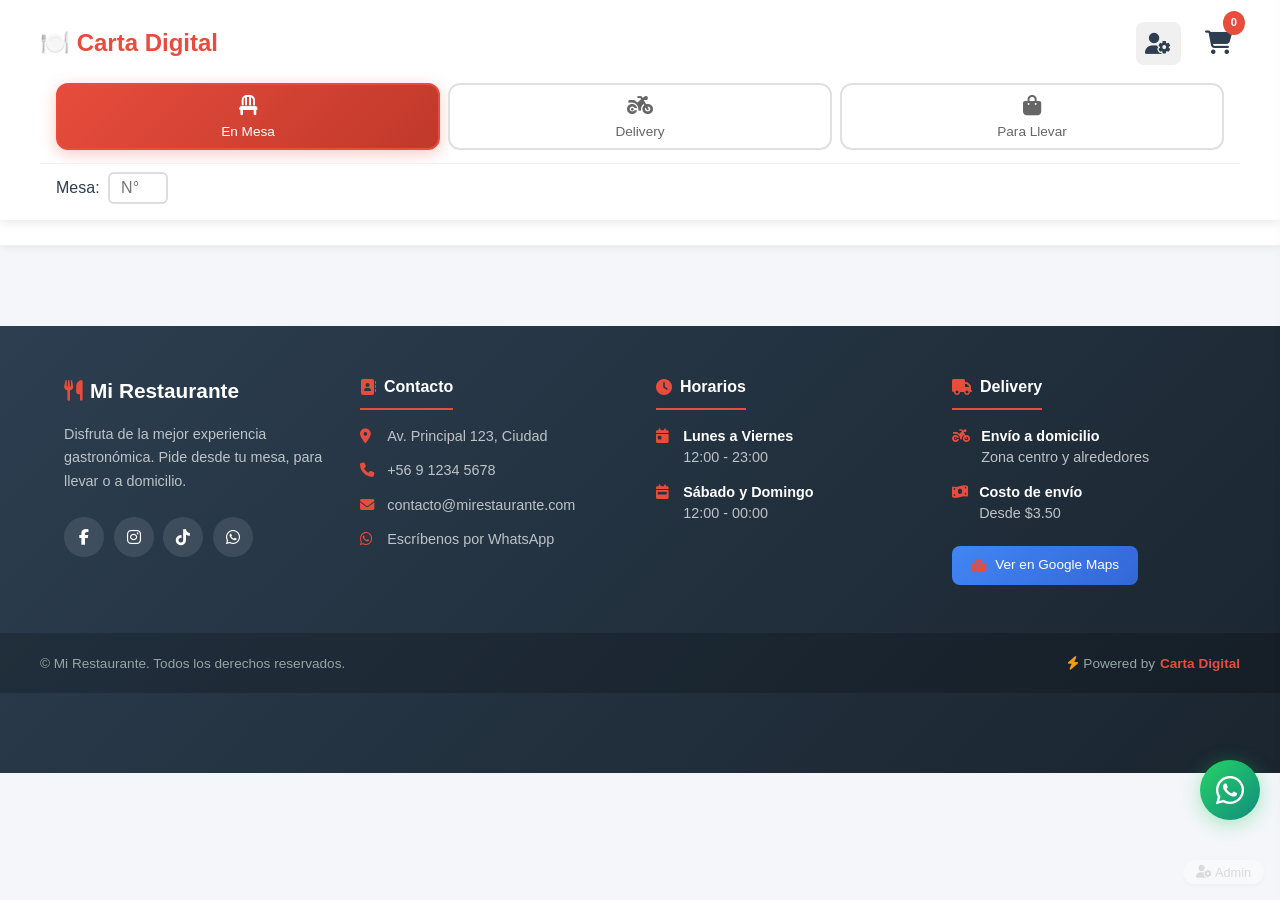
<file: index.html>
<!DOCTYPE html>
<html lang="es">
<head>
    <meta charset="UTF-8">
    <meta name="viewport" content="width=device-width, initial-scale=1.0, maximum-scale=1.0, user-scalable=no">
    <title>Carta Digital - Restaurante</title>
    <link rel="stylesheet" href="css/style.css">
    <link rel="stylesheet" href="https://cdnjs.cloudflare.com/ajax/libs/font-awesome/6.5.0/css/all.min.css">
</head>
<body>
    <div id="app">
        <!-- ===== HEADER ===== -->
        <header class="header">
            <div class="header-content">
                <h1>🍽️ Carta Digital</h1>
                <div class="header-actions">
                    <!-- Botón de seguimiento -->
                    <button id="trackingBtn" style="display: none; background: none; border: none; font-size: 1.3rem; cursor: pointer; color: var(--secondary); padding: 0.3rem 0.6rem; border-radius: 8px; background: #f0f0f0; position: relative;" title="Seguir mi pedido">
                        <i class="fas fa-truck"></i>
                        <span class="badge" style="display: none; position: absolute; top: -5px; right: -5px; background: #e74c3c; color: white; border-radius: 50%; padding: 0.1rem 0.4rem; font-size: 0.6rem; font-weight: bold;">1</span>
                    </button>
                    
                    <a href="admin.html" class="btn-admin-link" title="Panel de Administración">
                        <i class="fas fa-user-cog"></i>
                    </a>
                    <div class="cart-icon" id="cartIcon">
                        <i class="fas fa-shopping-cart"></i>
                        <span class="cart-badge" id="cartBadge">0</span>
                    </div>
                </div>
            </div>
            
            <!-- Selector de tipo de pedido -->
            <div class="order-type-selector" id="orderTypeSelector">
                <button class="order-type-btn active" data-type="dine_in">
                    <i class="fas fa-chair"></i>
                    <span>En Mesa</span>
                </button>
                <button class="order-type-btn" data-type="delivery">
                    <i class="fas fa-motorcycle"></i>
                    <span>Delivery</span>
                </button>
                <button class="order-type-btn" data-type="takeaway">
                    <i class="fas fa-shopping-bag"></i>
                    <span>Para Llevar</span>
                </button>
            </div>
            
            <!-- Selector de mesa -->
            <div class="table-selector" id="tableSelector">
                <label for="tableNumber">Mesa:</label>
                <input type="number" id="tableNumber" placeholder="N°" min="1" max="99" required>
            </div>
        </header>

        <!-- ===== BANNER DE BIENVENIDA ===== -->
        <div id="welcomeBanner" style="display: none;">
            <i class="fas fa-utensils"></i> 
            ¡Bienvenido a la Mesa <span id="welcomeTable">-</span>!
            <span style="opacity: 0.8; font-size: 0.8rem; margin-left: 0.5rem;">
                <i class="fas fa-qrcode"></i> Escanea el QR para ver la carta
            </span>
        </div>

        <!-- ===== NAVEGACIÓN DE CATEGORÍAS ===== -->
        <nav class="categories-nav" id="categoriesNav">
            <!-- Generado dinámicamente -->
        </nav>

        <!-- ===== CONTENIDO DEL MENÚ ===== -->
        <main class="menu-container" id="menuContainer">
            <!-- Generado dinámicamente -->
        </main>

        <!-- ===== PANEL DEL CARRITO ===== -->
        <div class="cart-panel" id="cartPanel">
            <!-- Header FIJO -->
            <div class="cart-header">
                <h2><i class="fas fa-shopping-cart"></i> Tu Pedido</h2>
                <button class="close-cart" id="closeCart">&times;</button>
            </div>
            
            <!-- Tipo de pedido FIJO -->
            <div class="cart-order-type" id="cartOrderType">
                <i class="fas fa-chair"></i> En Mesa
            </div>
            
            <!-- Contenedor con SCROLL -->
            <div class="cart-scrollable">
                <!-- Items del carrito -->
                <div class="cart-items" id="cartItems">
                    <div style="text-align: center; padding: 2rem; color: #999;">
                        <i class="fas fa-shopping-basket" style="font-size: 2rem; margin-bottom: 1rem;"></i>
                        <p>Tu carrito está vacío</p>
                    </div>
                </div>
                
                <!-- Formulario de delivery -->
                <div class="delivery-form" id="deliveryForm" style="display: none;">
                    <h3><i class="fas fa-motorcycle"></i> Datos de Delivery</h3>
                    <div class="form-group">
                        <label>Nombre completo *</label>
                        <input type="text" id="customerName" placeholder="Tu nombre">
                    </div>
                    <div class="form-group">
                        <label>Teléfono *</label>
                        <input type="tel" id="customerPhone" placeholder="+56 9 1234 5678">
                    </div>
                    <div class="form-group">
                        <label>Dirección *</label>
                        <input type="text" id="customerAddress" placeholder="Calle, número, depto">
                    </div>
                    <div class="form-group">
                        <label>Referencia</label>
                        <input type="text" id="customerReference" placeholder="Ej: Casa azul">
                    </div>
                    <div class="form-group">
                        <label>Notas adicionales</label>
                        <textarea id="orderNotes" placeholder="Sin cebolla, salsa aparte..."></textarea>
                    </div>
                    <div class="form-group">
                        <label>Método de pago</label>
                        <select id="paymentMethod">
                            <option value="cash">Efectivo</option>
                            <option value="card">Tarjeta (al recibir)</option>
                            <option value="transfer">Transferencia</option>
                        </select>
                    </div>
                </div>
                
                <!-- Formulario de takeaway -->
                <div class="takeaway-form" id="takeawayForm" style="display: none;">
                    <h3><i class="fas fa-shopping-bag"></i> Datos para Llevar</h3>
                    <div class="form-group">
                        <label>Nombre *</label>
                        <input type="text" id="takeawayName" placeholder="Tu nombre">
                    </div>
                    <div class="form-group">
                        <label>Teléfono</label>
                        <input type="tel" id="takeawayPhone" placeholder="+56 9 1234 5678">
                    </div>
                    <div class="form-group">
                        <label>Notas adicionales</label>
                        <textarea id="takeawayNotes" placeholder="Sin cebolla, salsa aparte..."></textarea>
                    </div>
                </div>
            </div>
            
            <!-- Resumen FIJO ABAJO -->
            <div class="cart-summary">
                <div class="cart-subtotal" id="cartSubtotalRow" style="display: none;">
                    <span>Subtotal:</span>
                    <span id="cartSubtotal">$0.00</span>
                </div>
                
                <div class="cart-delivery-fee" id="cartDeliveryFeeRow" style="display: none;">
                    <span><i class="fas fa-motorcycle"></i> Envío:</span>
                    <span id="cartDeliveryFee">$0.00</span>
                </div>
                
                <div class="cart-total">
                    <span>Total:</span>
                    <span id="cartTotal">$0.00</span>
                </div>
                
                <button class="btn-primary btn-place-order" id="placeOrder">
                    <i class="fas fa-check"></i> Realizar Pedido
                </button>
            </div>
        </div>

        <!-- ===== OVERLAY ===== -->
        <div class="overlay" id="overlay"></div>

        <!-- ===== PANEL DE SEGUIMIENTO ===== -->
        <div class="order-tracking-panel" id="orderTrackingPanel" style="display: none;">
            <div class="tracking-header">
                <h3><i class="fas fa-truck"></i> Seguimiento del Pedido</h3>
                <div class="tracking-actions">
                    <button class="btn-ticket" id="downloadTicketBtn" title="Descargar ticket">
                        <i class="fas fa-receipt"></i> Ticket
                    </button>
                    <button class="close-tracking" id="closeTracking">&times;</button>
                </div>
            </div>
            <div id="trackingContent">
                <!-- Estados del pedido -->
                <div class="tracking-status">
                    <div class="status-step" id="stepPending">
                        <i class="fas fa-clock"></i>
                        <span>Pendiente</span>
                    </div>
                    <div class="status-line"></div>
                    <div class="status-step" id="stepPreparing">
                        <i class="fas fa-kitchen-set"></i>
                        <span>Preparando</span>
                    </div>
                    <div class="status-line"></div>
                    <div class="status-step" id="stepReady">
                        <i class="fas fa-check-circle"></i>
                        <span>Listo</span>
                    </div>
                    <div class="status-line"></div>
                    <div class="status-step" id="stepDelivered">
                        <i class="fas fa-flag-checkered"></i>
                        <span id="stepDeliveredLabel">Entregado</span>
                    </div>
                </div>
                
                <!-- Info del pedido -->
                <div class="tracking-info">
                    <p><strong>Pedido #<span id="trackingOrderId">-</span></strong></p>
                    <p><strong>Tipo:</strong> <span id="trackingOrderType">-</span></p>
                    <p><strong>Mesa:</strong> <span id="trackingTable">-</span></p>
                    <p><strong>Total:</strong> <span id="trackingTotal">-</span></p>
                    <p><strong>Estado:</strong> <span id="trackingStatus" class="status-pending">Pendiente</span></p>
                    <p><strong>Fecha:</strong> <span id="trackingDate">-</span></p>
                </div>
                
                <!-- Contenedor del ticket -->
                <div id="trackingItems" style="margin-top: 1rem; padding-top: 1rem; border-top: 1px solid #eee;">
                    <!-- El ticket se genera aquí dinámicamente -->
                </div>
            </div>
        </div>

        <!-- ===== ACCESO RÁPIDO AL ADMIN ===== -->
        <div class="admin-access-hint">
            <a href="admin.html" title="Panel de Administración">
                <i class="fas fa-user-cog"></i> Admin
            </a>
        </div>
        <!-- ===== BOTÓN FLOTANTE WHATSAPP ===== -->
        <a href="#" 
        id="whatsappBtn" 
        class="whatsapp-float" 
        target="_blank" 
        rel="noopener noreferrer"
        title="Contactar por WhatsApp">
            <i class="fab fa-whatsapp"></i>
            <span class="whatsapp-tooltip">¿Necesitas ayuda?</span>
        </a>

        <!-- ===== FOOTER ===== -->
        <footer class="footer" id="mainFooter">
            <div class="footer-container">
                <!-- Columna 1: Información del restaurante -->
                <div class="footer-column">
                    <h3 class="footer-title">
                        <i class="fas fa-utensils"></i> 
                        <span id="footerRestaurantName">Mi Restaurante</span>
                    </h3>
                    <p class="footer-description">
                        Disfruta de la mejor experiencia gastronómica. 
                        Pide desde tu mesa, para llevar o a domicilio.
                    </p>
                    <div class="footer-social">
                        <a href="#" id="footerFacebook" class="social-link" target="_blank" title="Facebook">
                            <i class="fab fa-facebook-f"></i>
                        </a>
                        <a href="#" id="footerInstagram" class="social-link" target="_blank" title="Instagram">
                            <i class="fab fa-instagram"></i>
                        </a>
                        <a href="#" id="footerTiktok" class="social-link" target="_blank" title="TikTok">
                            <i class="fab fa-tiktok"></i>
                        </a>
                        <a href="#" id="footerWhatsapp" class="social-link" target="_blank" title="WhatsApp">
                            <i class="fab fa-whatsapp"></i>
                        </a>
                    </div>
                </div>

                <!-- Columna 2: Contacto -->
                <div class="footer-column">
                    <h4 class="footer-subtitle">
                        <i class="fas fa-address-book"></i> Contacto
                    </h4>
                    <ul class="footer-list">
                        <li>
                            <i class="fas fa-map-marker-alt"></i>
                            <span id="footerAddress">Av. Principal 123, Ciudad</span>
                        </li>
                        <li>
                            <i class="fas fa-phone"></i>
                            <a href="#" id="footerPhoneLink">
                                <span id="footerPhone">+56 9 1234 5678</span>
                            </a>
                        </li>
                        <li>
                            <i class="fas fa-envelope"></i>
                            <a href="#" id="footerEmailLink">
                                <span id="footerEmail">contacto@mirestaurante.com</span>
                            </a>
                        </li>
                        <li>
                            <i class="fab fa-whatsapp"></i>
                            <a href="#" id="footerWhatsappLink" target="_blank">
                                <span id="footerWhatsappText">Escríbenos por WhatsApp</span>
                            </a>
                        </li>
                    </ul>
                </div>

                <!-- Columna 3: Horarios -->
                <div class="footer-column">
                    <h4 class="footer-subtitle">
                        <i class="fas fa-clock"></i> Horarios
                    </h4>
                    <ul class="footer-list">
                        <li>
                            <i class="fas fa-calendar-day"></i>
                            <div>
                                <strong>Lunes a Viernes</strong><br>
                                <span id="footerHoursWeekday">12:00 - 23:00</span>
                            </div>
                        </li>
                        <li>
                            <i class="fas fa-calendar-week"></i>
                            <div>
                                <strong>Sábado y Domingo</strong><br>
                                <span id="footerHoursWeekend">12:00 - 00:00</span>
                            </div>
                        </li>
                    </ul>
                </div>

                <!-- Columna 4: Mapa y Delivery -->
                <div class="footer-column">
                    <h4 class="footer-subtitle">
                        <i class="fas fa-truck"></i> Delivery
                    </h4>
                    <ul class="footer-list">
                        <li>
                            <i class="fas fa-motorcycle"></i>
                            <div>
                                <strong>Envío a domicilio</strong><br>
                                <span id="footerDeliveryInfo">Zona centro y alrededores</span>
                            </div>
                        </li>
                        <li>
                            <i class="fas fa-money-bill-wave"></i>
                            <div>
                                <strong>Costo de envío</strong><br>
                                <span id="footerDeliveryFee">Desde $3.50</span>
                            </div>
                        </li>
                        <li>
                            <a href="#" id="footerMapLink" class="footer-map-btn" target="_blank">
                                <i class="fas fa-map-marked-alt"></i> Ver en Google Maps
                            </a>
                        </li>
                    </ul>
                </div>
            </div>

            <!-- Línea inferior -->
            <div class="footer-bottom">
                <div class="footer-bottom-content">
                    <p>
                        &copy; <span id="footerYear"></span> 
                        <span id="footerCopyright">Mi Restaurante</span>. 
                        Todos los derechos reservados.
                    </p>
                    <p class="footer-powered">
                        <i class="fas fa-bolt"></i> Powered by <strong>Carta Digital</strong>
                    </p>
                </div>
            </div>
        </footer>

    </div>

    <script type="importmap">
        {
            "imports": {
                "https://esm.sh/@supabase/supabase-js@2.39.0": "https://esm.sh/@supabase/supabase-js@2.39.0"
            }
        }
    </script>
    <script type="module" src="js/app.js"></script>
</body>
</html>
</file>
<file: css/style.css>
/* Reset y variables */
:root {
    --primary: #e74c3c;
    --secondary: #2c3e50;
    --success: #27ae60;
    --warning: #f39c12;
    --background: #f5f6fa;
    --card-shadow: 0 2px 10px rgba(0,0,0,0.1);
    --border-radius: 12px;
    --transition: all 0.3s ease;
}

* {
    margin: 0;
    padding: 0;
    box-sizing: border-box;
}

body {
    font-family: -apple-system, BlinkMacSystemFont, 'Segoe UI', Roboto, Oxygen, Ubuntu, sans-serif;
    background: var(--background);
    color: var(--secondary);
    line-height: 1.6;
    padding-bottom: 80px;
}

/* ===== HEADER ===== */
.header {
    background: white;
    padding: 1rem;
    box-shadow: var(--card-shadow);
    position: sticky;
    top: 0;
    z-index: 100;
}

.header-content {
    display: flex;
    justify-content: space-between;
    align-items: center;
    max-width: 1200px;
    margin: 0 auto;
}

.header-content h1 {
    font-size: 1.5rem;
    color: var(--primary);
}

.header-actions {
    display: flex;
    align-items: center;
    gap: 1rem;
}

.btn-admin-link {
    color: var(--secondary);
    font-size: 1.3rem;
    transition: var(--transition);
    padding: 0.3rem 0.6rem;
    border-radius: 8px;
    background: #f0f0f0;
}

.btn-admin-link:hover {
    color: var(--primary);
    background: #fde8e8;
    transform: scale(1.1);
}

.cart-icon {
    position: relative;
    cursor: pointer;
    font-size: 1.5rem;
    padding: 0.5rem;
}

.cart-badge {
    position: absolute;
    top: -5px;
    right: -5px;
    background: var(--primary);
    color: white;
    border-radius: 50%;
    padding: 0.2rem 0.5rem;
    font-size: 0.7rem;
    font-weight: bold;
}

/* ===== SELECTOR TIPO DE PEDIDO ===== */
.order-type-selector {
    display: flex;
    gap: 0.5rem;
    padding: 0.8rem 1rem;
    background: white;
    border-bottom: 1px solid #f0f0f0;
    overflow-x: auto;
    scrollbar-width: none;
    max-width: 1200px;
    margin: 0 auto;
}

.order-type-selector::-webkit-scrollbar {
    display: none;
}

.order-type-btn {
    flex: 1;
    min-width: 100px;
    padding: 0.6rem 0.8rem;
    border: 2px solid #e0e0e0;
    background: white;
    border-radius: 12px;
    cursor: pointer;
    display: flex;
    flex-direction: column;
    align-items: center;
    gap: 0.3rem;
    transition: all 0.3s ease;
    font-size: 0.85rem;
    color: #666;
}

.order-type-btn i {
    font-size: 1.3rem;
    margin-bottom: 0.2rem;
}

.order-type-btn:hover {
    border-color: var(--primary);
    color: var(--primary);
    transform: translateY(-2px);
}

.order-type-btn.active {
    background: linear-gradient(135deg, #e74c3c, #c0392b);
    color: white;
    border-color: #e74c3c;
    box-shadow: 0 4px 15px rgba(231, 76, 60, 0.3);
}

.table-selector {
    display: flex;
    align-items: center;
    gap: 0.5rem;
    margin-top: 0.5rem;
    max-width: 1200px;
    margin: 0.5rem auto 0;
    padding: 0 1rem;
}

.table-selector input {
    width: 60px;
    padding: 0.3rem;
    border: 2px solid #ddd;
    border-radius: 6px;
    font-size: 1rem;
    text-align: center;
}

/* ===== BANNER ===== */
#welcomeBanner {
    display: none;
    background: linear-gradient(135deg, #2c3e50, #34495e);
    color: white;
    padding: 0.8rem 1rem;
    text-align: center;
    border-bottom: 2px solid #e74c3c;
}

/* ===== NAVEGACIÓN DE CATEGORÍAS ===== */
.categories-nav {
    background: white;
    padding: 0.8rem 1rem;
    overflow-x: auto;
    display: flex;
    gap: 0.8rem;
    position: sticky;
    top: 0;
    z-index: 90;
    box-shadow: 0 2px 8px rgba(0,0,0,0.06);
    border-bottom: 1px solid #f0f0f0;
}

.category-btn {
    padding: 0.5rem 1.2rem;
    border: none;
    border-radius: 20px;
    background: var(--background);
    color: var(--secondary);
    cursor: pointer;
    white-space: nowrap;
    transition: var(--transition);
    font-size: 0.9rem;
}

.category-btn.active {
    background: var(--primary);
    color: white;
}

.category-btn i {
    margin-right: 0.3rem;
}

/* ===== MENÚ ===== */
.menu-container {
    max-width: 1200px;
    margin: 0 auto;
    padding: 1rem;
}

.section-title {
    font-size: 1.5rem;
    margin: 2rem 0 1rem;
    padding-bottom: 0.5rem;
    border-bottom: 3px solid var(--primary);
}

.items-grid {
    display: grid;
    grid-template-columns: repeat(auto-fill, minmax(280px, 1fr));
    gap: 1.5rem;
}

.menu-item {
    background: white;
    border-radius: var(--border-radius);
    overflow: hidden;
    box-shadow: var(--card-shadow);
    transition: var(--transition);
    display: flex;
    flex-direction: column;
}

.menu-item:hover {
    transform: translateY(-3px);
    box-shadow: 0 4px 15px rgba(0,0,0,0.15);
}

.menu-item-image {
    width: 100%;
    height: 200px;
    object-fit: cover;
    background: #eee;
}

.menu-item-content {
    padding: 1rem;
    flex: 1;
    display: flex;
    flex-direction: column;
}

.menu-item-name {
    font-size: 1.1rem;
    font-weight: bold;
    margin-bottom: 0.3rem;
}

.menu-item-description {
    color: #666;
    font-size: 0.9rem;
    margin-bottom: 0.5rem;
    flex: 1;
}

.menu-item-footer {
    display: flex;
    justify-content: space-between;
    align-items: center;
    margin-top: 0.5rem;
}

.menu-item-price {
    font-size: 1.3rem;
    font-weight: bold;
    color: var(--primary);
}

.btn-add {
    padding: 0.5rem 1rem;
    background: var(--primary);
    color: white;
    border: none;
    border-radius: 20px;
    cursor: pointer;
    transition: var(--transition);
    font-weight: bold;
}

.btn-add:hover {
    transform: scale(1.05);
}

/* ===== CARRITO ===== */
.cart-panel {
    position: fixed;
    right: -400px;
    top: 0;
    width: 380px;
    height: 100vh;
    background: white;
    box-shadow: -5px 0 20px rgba(0,0,0,0.2);
    transition: right 0.3s ease;
    z-index: 1000;
    display: flex;
    flex-direction: column;
    overflow: hidden;
}

.cart-panel.open {
    right: 0;
}

.cart-header {
    padding: 1.2rem 1.5rem;
    border-bottom: 1px solid #eee;
    display: flex;
    justify-content: space-between;
    align-items: center;
    flex-shrink: 0;
    background: white;
}

.cart-header h2 {
    margin: 0;
    font-size: 1.2rem;
}

.close-cart {
    background: none;
    border: none;
    font-size: 2rem;
    cursor: pointer;
    color: #999;
}

.cart-order-type {
    padding: 0.6rem 1rem;
    background: linear-gradient(135deg, #f8f9fa, #e9ecef);
    text-align: center;
    font-weight: 600;
    color: var(--secondary);
    font-size: 0.85rem;
    display: flex;
    align-items: center;
    justify-content: center;
    gap: 0.5rem;
    flex-shrink: 0;
    border-bottom: 1px solid #e9ecef;
}

.cart-order-type i {
    color: var(--primary);
}

.cart-scrollable {
    flex: 1;
    overflow-y: auto;
    overflow-x: hidden;
    padding: 0;
    -webkit-overflow-scrolling: touch;
    min-height: 0;
}

.cart-scrollable::-webkit-scrollbar {
    width: 6px;
}

.cart-scrollable::-webkit-scrollbar-thumb {
    background: #ccc;
    border-radius: 3px;
}

.cart-items {
    padding: 0.5rem 1rem;
}

.cart-item {
    display: flex;
    justify-content: space-between;
    padding: 0.8rem 0;
    border-bottom: 1px solid #f0f0f0;
    align-items: center;
}

.cart-item-info {
    flex: 1;
    min-width: 0;
}

.cart-item-name {
    font-weight: 500;
    font-size: 0.9rem;
    margin-bottom: 0.2rem;
}

.cart-item-price {
    color: var(--primary);
    font-weight: bold;
    font-size: 0.85rem;
}

.cart-item-controls {
    display: flex;
    align-items: center;
    gap: 0.5rem;
}

.cart-item-controls button {
    width: 28px;
    height: 28px;
    border: 1px solid #ddd;
    border-radius: 50%;
    background: white;
    cursor: pointer;
    display: flex;
    align-items: center;
    justify-content: center;
    padding: 0;
}

.cart-item-controls button:hover {
    background: var(--primary);
    color: white;
    border-color: var(--primary);
}

.cart-item-quantity {
    font-weight: bold;
    min-width: 20px;
    text-align: center;
    font-size: 0.9rem;
}

/* Formularios */
.delivery-form,
.takeaway-form {
    padding: 1rem;
    background: #f8f9fa;
    margin: 0.5rem 1rem 1rem 1rem;
    border-radius: 10px;
    border: 1px solid #e9ecef;
}

.delivery-form h3,
.takeaway-form h3 {
    margin: 0 0 0.8rem 0;
    font-size: 0.9rem;
    color: var(--secondary);
    display: flex;
    align-items: center;
    gap: 0.4rem;
}

.delivery-form .form-group,
.takeaway-form .form-group {
    margin-bottom: 0.6rem;
}

.delivery-form label,
.takeaway-form label {
    display: block;
    font-size: 0.78rem;
    color: #666;
    margin-bottom: 0.25rem;
    font-weight: 500;
}

.delivery-form input,
.delivery-form textarea,
.delivery-form select,
.takeaway-form input,
.takeaway-form textarea {
    width: 100%;
    padding: 0.5rem 0.7rem;
    border: 1.5px solid #e0e0e0;
    border-radius: 6px;
    font-size: 0.85rem;
    font-family: inherit;
    background: white;
}

.delivery-form input:focus,
.delivery-form textarea:focus,
.delivery-form select:focus,
.takeaway-form input:focus,
.takeaway-form textarea:focus {
    outline: none;
    border-color: var(--primary);
    box-shadow: 0 0 0 2px rgba(231, 76, 60, 0.1);
}

.cart-summary {
    padding: 1rem 1.5rem;
    border-top: 2px solid #f0f0f0;
    background: white;
    flex-shrink: 0;
    box-shadow: 0 -4px 15px rgba(0,0,0,0.05);
}

.cart-subtotal,
.cart-delivery-fee {
    display: flex;
    justify-content: space-between;
    padding: 0.3rem 0;
    font-size: 0.9rem;
    color: #666;
}

.cart-delivery-fee {
    color: var(--primary);
    font-weight: 600;
    padding-bottom: 0.6rem;
    margin-bottom: 0.4rem;
    border-bottom: 1px dashed #e0e0e0;
}

.cart-total {
    display: flex;
    justify-content: space-between;
    font-size: 1.2rem;
    font-weight: bold;
    margin-bottom: 0.8rem;
    padding-top: 0.4rem;
}

.cart-total span:last-child {
    color: var(--primary);
}

.btn-place-order {
    width: 100%;
    padding: 0.9rem;
    background: var(--success);
    color: white;
    border: none;
    border-radius: 10px;
    font-size: 1rem;
    font-weight: 600;
    cursor: pointer;
    transition: var(--transition);
    display: flex;
    align-items: center;
    justify-content: center;
    gap: 0.5rem;
}

.btn-place-order:hover:not(:disabled) {
    transform: scale(1.02);
    box-shadow: 0 4px 15px rgba(39, 174, 96, 0.3);
}

.btn-place-order:disabled {
    background: #95a5a6;
    cursor: not-allowed;
    opacity: 0.8;
}

/* ===== OVERLAY ===== */
.overlay {
    display: none;
    position: fixed;
    top: 0;
    left: 0;
    width: 100%;
    height: 100%;
    background: rgba(0,0,0,0.5);
    z-index: 999;
}

.overlay.active {
    display: block;
}

/* ===== PANEL DE SEGUIMIENTO ===== */
.order-tracking-panel {
    position: fixed;
    bottom: 80px;
    left: 50%;
    transform: translateX(-50%);
    width: 90%;
    max-width: 500px;
    background: white;
    border-radius: 16px;
    box-shadow: 0 10px 40px rgba(0,0,0,0.2);
    z-index: 1001;
    padding: 1.5rem;
    max-height: 80vh;
    overflow-y: auto;
    animation: slideUp 0.3s ease;
}

.tracking-header {
    display: flex;
    justify-content: space-between;
    align-items: center;
    margin-bottom: 1rem;
    padding-bottom: 0.5rem;
    border-bottom: 2px solid #f0f0f0;
}

.tracking-header h3 {
    margin: 0;
    color: #2c3e50;
    font-size: 1.1rem;
}

.tracking-actions {
    display: flex;
    align-items: center;
    gap: 0.8rem;
}

.btn-ticket {
    padding: 0.4rem 0.8rem;
    background: #27ae60;
    color: white;
    border: none;
    border-radius: 6px;
    cursor: pointer;
    font-size: 0.8rem;
    transition: all 0.3s ease;
    display: flex;
    align-items: center;
    gap: 0.3rem;
}

.btn-ticket:hover {
    background: #219a52;
    transform: scale(1.05);
}

.close-tracking {
    background: none;
    border: none;
    font-size: 1.5rem;
    cursor: pointer;
    color: #999;
    transition: all 0.3s ease;
}

.close-tracking:hover {
    color: #e74c3c;
    transform: rotate(90deg);
}

.tracking-status {
    display: flex;
    justify-content: space-between;
    align-items: center;
    margin: 1.5rem 0;
    padding: 0.5rem 0;
    position: relative;
}

.status-step {
    display: flex;
    flex-direction: column;
    align-items: center;
    gap: 0.3rem;
    flex: 1;
    position: relative;
    z-index: 2;
    opacity: 0.4;
    transition: all 0.5s ease;
}

.status-step i {
    font-size: 1.5rem;
    background: #f0f0f0;
    padding: 0.5rem;
    border-radius: 50%;
    width: 40px;
    height: 40px;
    display: flex;
    align-items: center;
    justify-content: center;
    transition: all 0.5s ease;
}

.status-step span {
    font-size: 0.7rem;
    text-align: center;
    color: #666;
}

.status-step.active {
    opacity: 1;
}

.status-step.active i {
    background: #3498db;
    color: white;
    transform: scale(1.1);
    box-shadow: 0 4px 15px rgba(52, 152, 219, 0.3);
}

.status-step.completed {
    opacity: 1;
}

.status-step.completed i {
    background: #27ae60;
    color: white;
}

.status-line {
    flex: 1;
    height: 3px;
    background: #e0e0e0;
    position: relative;
    z-index: 1;
    transition: all 0.5s ease;
}

.status-step.completed + .status-line {
    background: #27ae60;
}

.tracking-info {
    background: #f8f9fa;
    border-radius: 8px;
    padding: 1rem;
    margin-top: 0.5rem;
}

.tracking-info p {
    margin: 0.3rem 0;
    font-size: 0.9rem;
}

.tracking-info p strong {
    color: #2c3e50;
    min-width: 70px;
    display: inline-block;
}

#trackingStatus {
    font-weight: bold;
    padding: 0.2rem 0.8rem;
    border-radius: 20px;
    font-size: 0.85rem;
}

#trackingStatus.status-pending { background: #f39c12; color: white; }
#trackingStatus.status-preparing { background: #3498db; color: white; }
#trackingStatus.status-ready { background: #27ae60; color: white; }
#trackingStatus.status-delivered { background: #95a5a6; color: white; }

/* ===== TICKET ===== */
.ticket-content {
    background: #f9f9f9;
    padding: 1.5rem;
    border-radius: 8px;
    font-family: 'Courier New', monospace;
    max-width: 400px;
    margin: 0 auto;
    border: 1px solid #ddd;
}

.ticket-content .ticket-header {
    text-align: center;
    border-bottom: 2px dashed #333;
    padding-bottom: 0.8rem;
    margin-bottom: 0.8rem;
}

.ticket-content .ticket-header h3 {
    margin: 0;
    font-size: 1.2rem;
    color: #2c3e50;
}

.ticket-content .ticket-header p {
    margin: 0.2rem 0;
    font-size: 0.8rem;
    color: #666;
}

.ticket-extra-info {
    background: #fff;
    padding: 0.5rem;
    border-radius: 4px;
    margin-bottom: 0.8rem;
    font-size: 0.85rem;
    border-left: 3px solid #3498db;
}

.ticket-extra-info p {
    margin: 0.2rem 0;
}

.ticket-content .ticket-items {
    margin: 0.8rem 0;
}

.ticket-content .ticket-item {
    display: flex;
    justify-content: space-between;
    padding: 0.3rem 0;
    border-bottom: 1px dotted #ddd;
    font-size: 0.9rem;
}

.ticket-subtotal {
    display: flex;
    justify-content: space-between;
    padding: 0.3rem 0;
    font-size: 0.9rem;
    color: #666;
}

.ticket-content .ticket-total {
    display: flex;
    justify-content: space-between;
    padding: 0.8rem 0;
    border-top: 2px solid #333;
    margin-top: 0.5rem;
    font-weight: bold;
    font-size: 1.1rem;
}

.ticket-content .ticket-footer {
    text-align: center;
    margin-top: 1rem;
    padding-top: 0.8rem;
    border-top: 2px dashed #333;
    font-size: 0.8rem;
    color: #999;
}

/* ===== ADMIN HINT ===== */
.admin-access-hint {
    position: fixed;
    bottom: 1rem;
    right: 1rem;
    z-index: 50;
    opacity: 0.3;
    transition: opacity 0.3s ease;
}

.admin-access-hint:hover {
    opacity: 1;
}

.admin-access-hint a {
    color: #999;
    text-decoration: none;
    font-size: 0.8rem;
    background: white;
    padding: 0.3rem 0.8rem;
    border-radius: 20px;
    box-shadow: 0 2px 5px rgba(0,0,0,0.1);
}

/* ===== ANIMACIONES ===== */
@keyframes slideUp {
    from {
        opacity: 0;
        transform: translateX(-50%) translateY(20px);
    }
    to {
        opacity: 1;
        transform: translateX(-50%) translateY(0);
    }
}

@keyframes pulse {
    0% { transform: scale(1); }
    50% { transform: scale(1.2); }
    100% { transform: scale(1); }
}

/* ===== PRINT ===== */
@media print {
    body * { visibility: hidden; }
    .ticket-print-area, .ticket-print-area * { visibility: visible !important; }
    .ticket-print-area {
        position: fixed;
        left: 0;
        top: 0;
        width: 100%;
        padding: 20px;
        background: white;
        z-index: 9999;
    }
    .btn-ticket, .close-tracking, #trackingBtn, .tracking-actions {
        display: none !important;
    }
    .order-tracking-panel {
        position: static !important;
        transform: none !important;
        width: 100% !important;
        max-width: 100% !important;
        box-shadow: none !important;
        border: none !important;
    }
    #overlay { display: none !important; }
}

/* ===== RESPONSIVE ===== */
@media (max-width: 768px) {
    .cart-panel {
        width: 100%;
        right: -100%;
    }
    
    .items-grid {
        grid-template-columns: repeat(auto-fill, minmax(200px, 1fr));
    }
    
    .menu-item-image {
        height: 150px;
    }
    
    .header-content h1 {
        font-size: 1.2rem;
    }
    
    .order-tracking-panel {
        width: 95%;
        bottom: 70px;
        padding: 1rem;
    }
    
    .status-step i {
        font-size: 1.2rem;
        width: 35px;
        height: 35px;
    }
    
    .status-step span {
        font-size: 0.6rem;
    }
    
    .order-type-selector {
        padding: 0.5rem;
        gap: 0.3rem;
    }
    
    .order-type-btn {
        min-width: 80px;
        padding: 0.5rem;
        font-size: 0.75rem;
    }
    
    .order-type-btn i {
        font-size: 1.1rem;
    }
}

@media (max-width: 480px) {
    .items-grid {
        grid-template-columns: 1fr 1fr;
        gap: 0.8rem;
    }
    
    .menu-item-content {
        padding: 0.7rem;
    }
    
    .menu-item-name {
        font-size: 0.9rem;
    }
    
    .menu-item-price {
        font-size: 1rem;
    }
    
    .btn-add {
        padding: 0.3rem 0.8rem;
        font-size: 0.8rem;
    }
    
    .btn-admin-link {
        font-size: 1rem;
        padding: 0.2rem 0.5rem;
    }
    
    .header-actions {
        gap: 0.5rem;
    }
}

/* ============================================
   BOTÓN FLOTANTE DE WHATSAPP
   ============================================ */

.whatsapp-float {
    position: fixed;
    bottom: 80px;
    right: 20px;
    width: 60px;
    height: 60px;
    background: linear-gradient(135deg, #25D366, #128C7E);
    color: white;
    border-radius: 50%;
    display: flex;
    align-items: center;
    justify-content: center;
    font-size: 2rem;
    box-shadow: 0 4px 20px rgba(37, 211, 102, 0.4);
    z-index: 998;
    text-decoration: none;
    transition: all 0.3s ease;
    animation: whatsappPulse 2s infinite;
}

.whatsapp-float:hover {
    transform: scale(1.1) rotate(5deg);
    box-shadow: 0 6px 25px rgba(37, 211, 102, 0.6);
    animation: none;
}

.whatsapp-float i {
    position: relative;
    z-index: 1;
}

/* Tooltip */
.whatsapp-tooltip {
    position: absolute;
    right: 75px;
    background: #2c3e50;
    color: white;
    padding: 0.5rem 1rem;
    border-radius: 8px;
    font-size: 0.85rem;
    font-weight: 500;
    white-space: nowrap;
    opacity: 0;
    visibility: hidden;
    transition: all 0.3s ease;
    pointer-events: none;
}

.whatsapp-tooltip::after {
    content: '';
    position: absolute;
    right: -6px;
    top: 50%;
    transform: translateY(-50%);
    border: 6px solid transparent;
    border-left-color: #2c3e50;
}

.whatsapp-float:hover .whatsapp-tooltip {
    opacity: 1;
    visibility: visible;
    right: 80px;
}

/* Animación de pulso */
@keyframes whatsappPulse {
    0% {
        box-shadow: 0 4px 20px rgba(37, 211, 102, 0.4), 0 0 0 0 rgba(37, 211, 102, 0.7);
    }
    70% {
        box-shadow: 0 4px 20px rgba(37, 211, 102, 0.4), 0 0 0 15px rgba(37, 211, 102, 0);
    }
    100% {
        box-shadow: 0 4px 20px rgba(37, 211, 102, 0.4), 0 0 0 0 rgba(37, 211, 102, 0);
    }
}

/* ============================================
   FOOTER
   ============================================ */

.footer {
    background: linear-gradient(135deg, #2c3e50, #1a252f);
    color: #ecf0f1;
    margin-top: 3rem;
    padding-bottom: 80px; /* Espacio para el botón de WhatsApp */
}

.footer-container {
    max-width: 1200px;
    margin: 0 auto;
    padding: 3rem 1.5rem 2rem;
    display: grid;
    grid-template-columns: repeat(auto-fit, minmax(240px, 1fr));
    gap: 2rem;
}

.footer-column {
    display: flex;
    flex-direction: column;
}

.footer-title {
    color: white;
    font-size: 1.3rem;
    margin-bottom: 1rem;
    display: flex;
    align-items: center;
    gap: 0.5rem;
}

.footer-title i {
    color: #e74c3c;
}

.footer-subtitle {
    color: white;
    font-size: 1rem;
    margin-bottom: 1rem;
    display: flex;
    align-items: center;
    gap: 0.5rem;
    padding-bottom: 0.5rem;
    border-bottom: 2px solid #e74c3c;
    width: fit-content;
}

.footer-subtitle i {
    color: #e74c3c;
}

.footer-description {
    color: #bdc3c7;
    font-size: 0.9rem;
    line-height: 1.6;
    margin-bottom: 1rem;
}

/* Redes sociales */
.footer-social {
    display: flex;
    gap: 0.6rem;
    margin-top: 0.5rem;
}

.social-link {
    width: 40px;
    height: 40px;
    background: rgba(255, 255, 255, 0.1);
    color: white;
    border-radius: 50%;
    display: flex;
    align-items: center;
    justify-content: center;
    text-decoration: none;
    transition: all 0.3s ease;
    font-size: 1rem;
}

.social-link:hover {
    background: #e74c3c;
    transform: translateY(-3px);
    box-shadow: 0 4px 12px rgba(231, 76, 60, 0.4);
}

.social-link[title="WhatsApp"]:hover {
    background: #25D366;
    box-shadow: 0 4px 12px rgba(37, 211, 102, 0.4);
}

.social-link[title="Instagram"]:hover {
    background: linear-gradient(45deg, #f09433, #e6683c, #dc2743, #cc2366, #bc1888);
}

.social-link[title="Facebook"]:hover {
    background: #1877f2;
}

/* Listas del footer */
.footer-list {
    list-style: none;
    display: flex;
    flex-direction: column;
    gap: 0.8rem;
}

.footer-list li {
    display: flex;
    align-items: flex-start;
    gap: 0.7rem;
    color: #bdc3c7;
    font-size: 0.9rem;
    line-height: 1.5;
}

.footer-list li i {
    color: #e74c3c;
    margin-top: 0.2rem;
    min-width: 16px;
}

.footer-list li a {
    color: #bdc3c7;
    text-decoration: none;
    transition: color 0.3s ease;
}

.footer-list li a:hover {
    color: #e74c3c;
}

.footer-list li strong {
    color: white;
    font-weight: 600;
}

/* Botón de mapa */
.footer-map-btn {
    display: inline-flex;
    align-items: center;
    gap: 0.5rem;
    padding: 0.6rem 1.2rem;
    background: linear-gradient(135deg, #4285f4, #3367d6);
    color: white !important;
    border-radius: 8px;
    text-decoration: none;
    font-size: 0.85rem;
    font-weight: 500;
    transition: all 0.3s ease;
    margin-top: 0.5rem;
}

.footer-map-btn:hover {
    transform: translateY(-2px);
    box-shadow: 0 4px 15px rgba(66, 133, 244, 0.4);
    color: white !important;
}

/* Línea inferior */
.footer-bottom {
    background: rgba(0, 0, 0, 0.2);
    padding: 1.2rem;
    margin-top: 1rem;
}

.footer-bottom-content {
    max-width: 1200px;
    margin: 0 auto;
    display: flex;
    justify-content: space-between;
    align-items: center;
    flex-wrap: wrap;
    gap: 1rem;
    color: #95a5a6;
    font-size: 0.85rem;
}

.footer-powered {
    display: flex;
    align-items: center;
    gap: 0.3rem;
}

.footer-powered i {
    color: #f39c12;
}

.footer-powered strong {
    color: #e74c3c;
}

/* ============================================
   RESPONSIVE FOOTER
   ============================================ */

@media (max-width: 768px) {
    .footer-container {
        grid-template-columns: 1fr;
        padding: 2rem 1.5rem 1rem;
        gap: 1.5rem;
    }
    
    .whatsapp-float {
        width: 55px;
        height: 55px;
        font-size: 1.7rem;
        bottom: 75px;
        right: 15px;
    }
    
    .whatsapp-tooltip {
        display: none;
    }
    
    .footer-bottom-content {
        flex-direction: column;
        text-align: center;
    }
}

@media (max-width: 480px) {
    .footer-title {
        font-size: 1.1rem;
    }
    
    .footer-subtitle {
        font-size: 0.9rem;
    }
    
    .footer-description,
    .footer-list li {
        font-size: 0.85rem;
    }
    
    .whatsapp-float {
        width: 50px;
        height: 50px;
        font-size: 1.5rem;
    }
}
</file>
